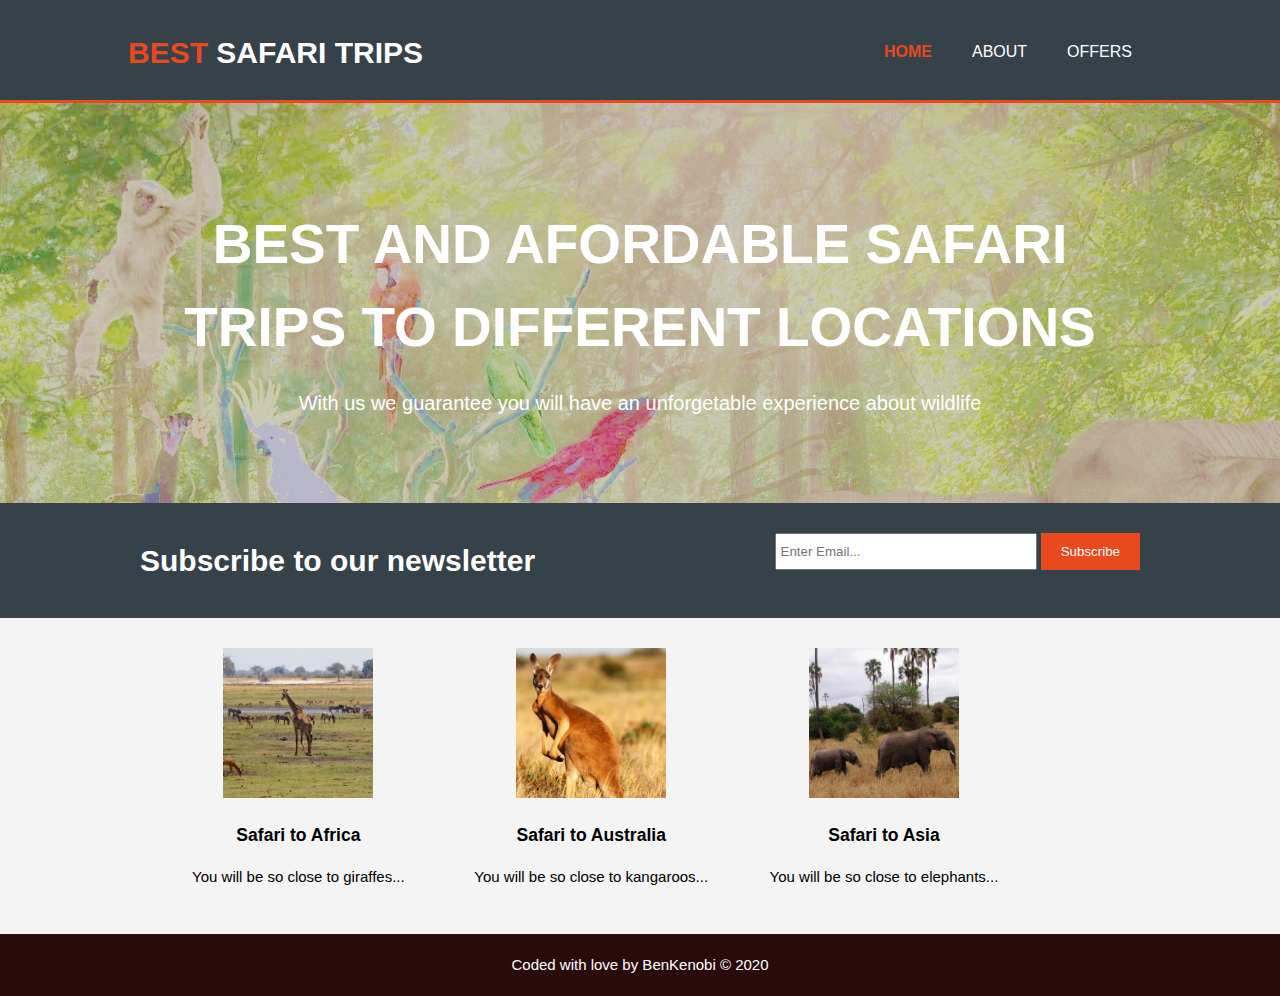
<file: index.html>
<!DOCTYPE html>
<html lang="en">
<head>
    <meta charset="UTF-8">
    <meta name="viewport" content="width=device-width, initial-scale=1.0">
    <meta http-equiv="X-UA-Compatible" content="ie=edge">
    <title>Best Safari Trips</title>
    <link rel="stylesheet" href="style.css">
</head>
<body>
    <header>
        <div class="container">
            <div id="branding">
                <h1><span class="different">Best</span> Safari Trips</h1>
            </div>
            <nav>
                <ul>
                    <li class="different2"><a href="index.html">Home</a></li>
                    <li><a href="about.html">About</a></li>
                    <li><a href="offers.html">Offers</a></li>
                </ul>
            </nav>
        </div>
    </header>

    <section id="showcase"> 
        <div class="container">
            <h1>Best and Afordable Safari Trips to Different Locations</h1>
            <p>With us we guarantee you will have an unforgetable experience about wildlife</p>
        </div>
    </section>

    <section id="newsletter">
        <div class="container">
            <h1>Subscribe to our newsletter</h1>
            <form>
                <input type="email" placeholder="Enter Email...">
                <button type="submit" class="button_1">Subscribe</button>
            </form>
        </div>
    </section>

    <section id="boxes">
        <div class="container">
            <div class="box">
                <a href="https://www.tourradar.com/t/261#p=2_" target="_blank"><img src="giraffe.jpg">
                <h3>Safari to Africa</h3>
                <p>You will be so close to giraffes...</p></a>
            </div>
            <div class="box">
                <a href="https://www.tourradar.com/t/137154#p=3_" target="_blank"><img src="kangaroo.jpg">
                <h3>Safari to Australia</h3>
                <p>You will be so close to kangaroos...</p></a>
            </div>
            <div class="box">
                <a href="https://www.tourradar.com/t/3570#p=1_" target="_blank"><img src="elephant.jpg">
                <h3>Safari to Asia</h3>
                <p>You will be so close to elephants...</p></a>
            </div>
        </div>
    </section>

    <footer>
        <p>Coded with love by BenKenobi &copy; 2020</p>
    </footer>


    
</body>
</html>
</file>
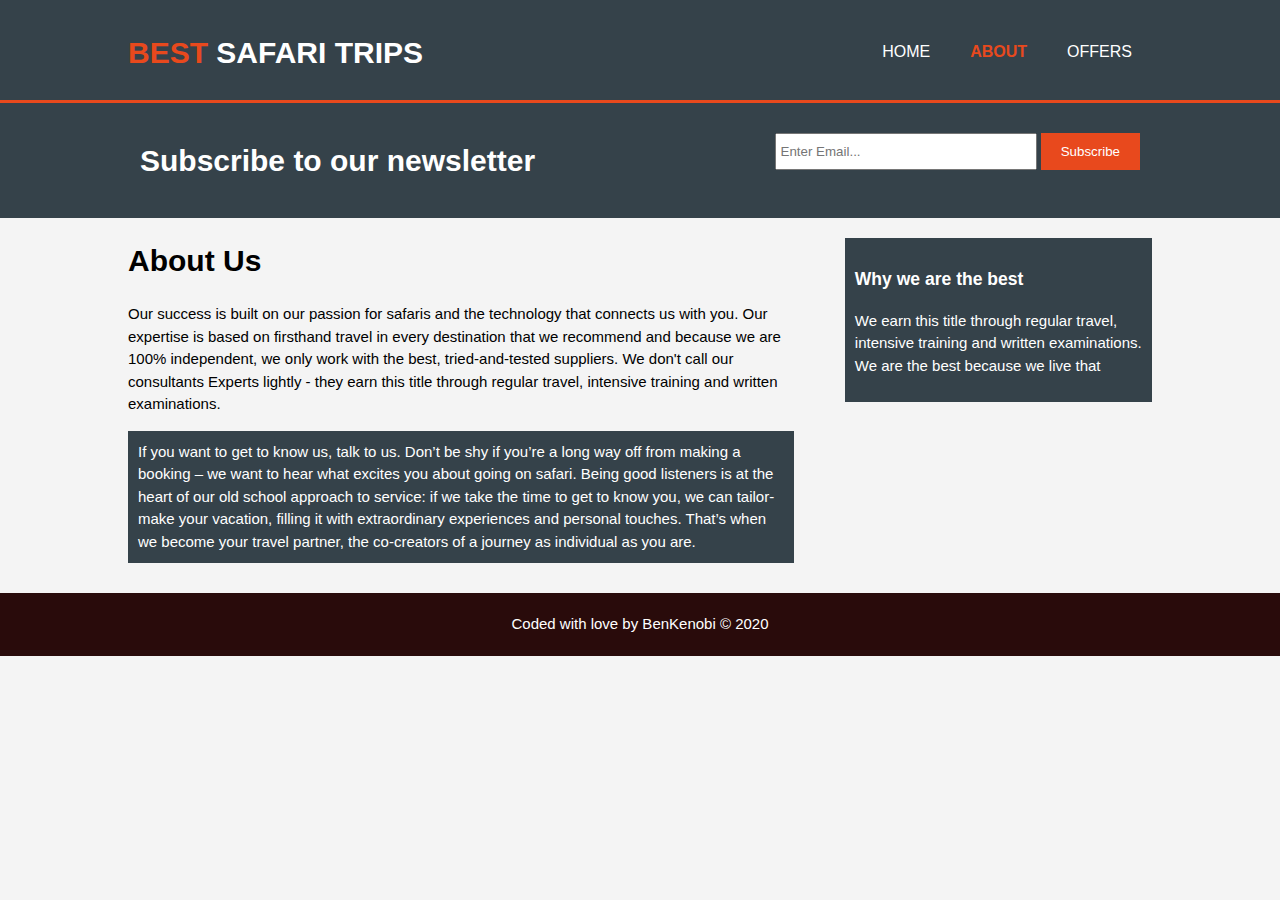
<file: about.html>
<!DOCTYPE html>
<html lang="en">
<head>
    <meta charset="UTF-8">
    <meta name="viewport" content="width=device-width, initial-scale=1.0">
    <meta http-equiv="X-UA-Compatible" content="ie=edge">
    <title>About</title>
    <link rel="stylesheet" href="style.css">
</head>
<body>
    <header>
        <div class="container">
            <div id="branding">
                <h1><span class="different">Best</span> Safari Trips</h1>
            </div>
            <nav>
                <ul>
                    <li><a href="index.html">Home</a></li>
                    <li class="different2"><a href="about.html">About</a></li>
                    <li><a href="offers.html">Offers</a></li>
                </ul>
            </nav>
        </div>
    </header>

    <section id="newsletter">
        <div class="container">
            <h1>Subscribe to our newsletter</h1>
            <form>
                <input type="email" placeholder="Enter Email...">
                <button type="submit" class="button_1">Subscribe</button>
            </form>
        </div>
    </section>

    <section id="main">
        <div class="container">
            <article id="headline">
                <h1 class="page-title">About Us</h1>
                    <p>Our success is built on our passion for safaris and the technology that connects us with you. 
                        Our expertise is based on firsthand travel in every destination that we recommend and because we are 100% 
                        independent, we only work with the best, tried-and-tested suppliers. We don't call our consultants
                        Experts lightly - they earn this title through regular travel, intensive training and written examinations.</p>
                       <p class="dark">If you want to get to know us, talk to us. Don’t be shy if you’re a long way off from making a 
                           booking – we want to hear what excites you about going on safari. Being good listeners is at the heart 
                           of our old school approach to service: if we take the time to get to know you, we can tailor-make your 
                           vacation, filling it with extraordinary experiences and personal touches. That’s when we become your travel 
                           partner, the co-creators of a journey as individual as you are.</p> 
            </article>

        <aside id="sidebar">
            <div class="dark">
            <h3>Why we are the best</h3>
            <p>We earn this title through regular travel, intensive training and written examinations. We are the best because we live that</p>
            </div>
        </aside> 
        </div>
    </section>

    <footer>
        <p>Coded with love by BenKenobi &copy; 2020</p>
    </footer>


    
</body>
</html>
</file>
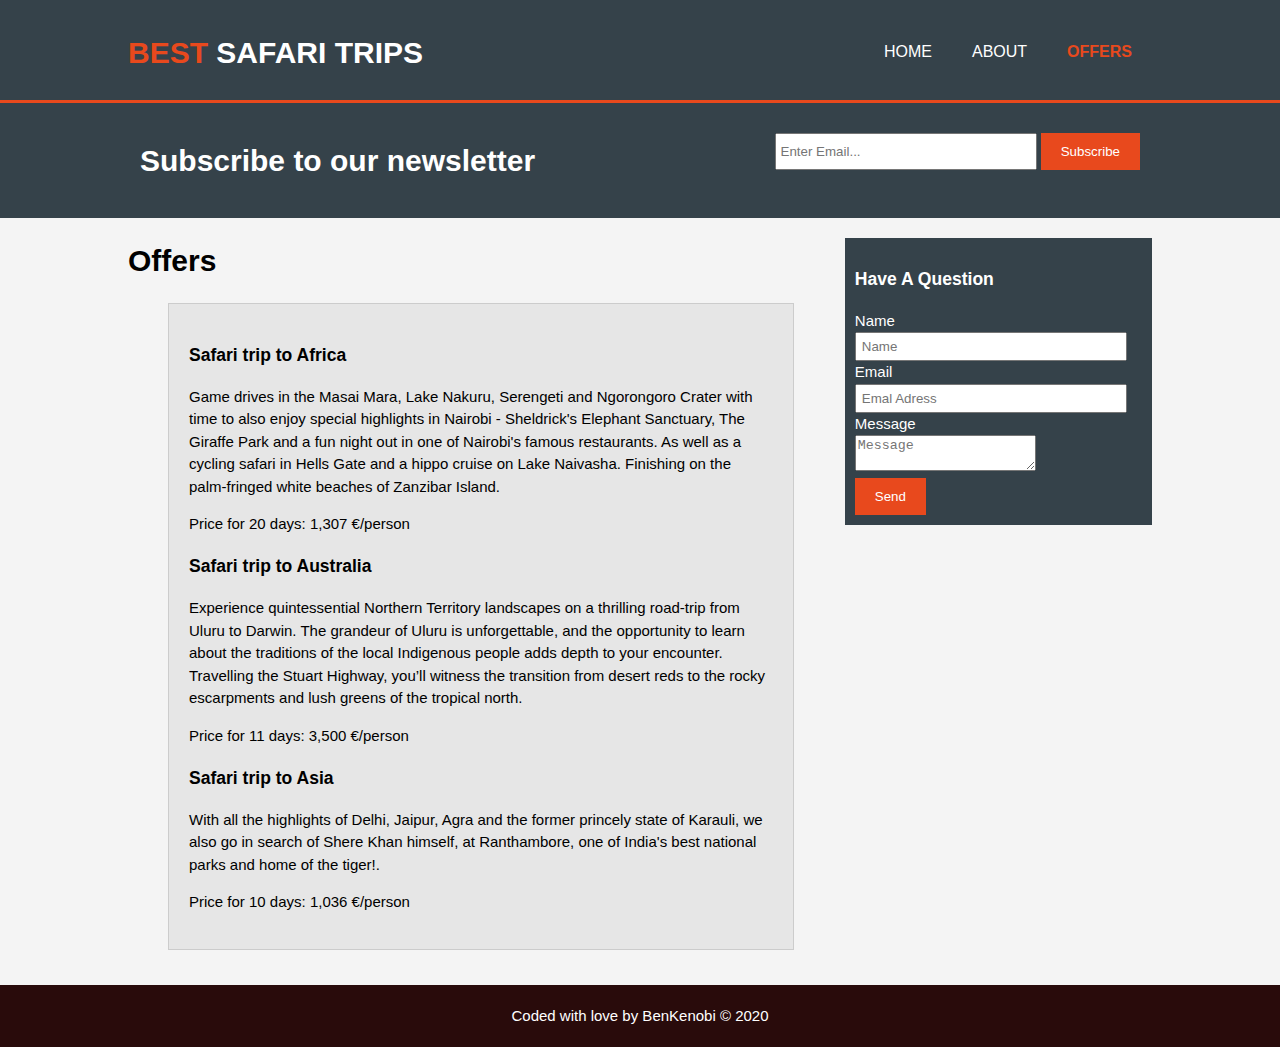
<file: offers.html>
<!DOCTYPE html>
<html lang="en">
<head>
    <meta charset="UTF-8">
    <meta name="viewport" content="width=device-width, initial-scale=1.0">
    <meta http-equiv="X-UA-Compatible" content="ie=edge">
    <title>Offers</title>
    <link rel="stylesheet" href="style.css">
</head>
<body>
    <header>
        <div class="container">
            <div id="branding">
                <h1><span class="different">Best</span> Safari Trips</h1>
            </div>
            <nav>
                <ul>
                    <li><a href="index.html">Home</a></li>
                    <li><a href="about.html">About</a></li>
                    <li class="different2"><a href="offers.html">Offers</a></li>
                </ul>
            </nav>
        </div>
    </header>

    <section id="newsletter">
        <div class="container">
            <h1>Subscribe to our newsletter</h1>
            <form>
                <input type="email" placeholder="Enter Email...">
                <button type="submit" class="button_1">Subscribe</button>
            </form>
        </div>
    </section>

    <section id="main">
        <div class="container">
            <article id="headline">
                <h1 class="page-title">Offers</h1>
                    <ul id="offers">
                        <li>
                            <h3>Safari trip to Africa</h3>
                            <p>Game drives in the Masai Mara, Lake Nakuru, Serengeti and Ngorongoro Crater with time 
                                to also enjoy special highlights in Nairobi - Sheldrick's Elephant Sanctuary, The Giraffe Park 
                                and a fun night out in one of Nairobi's famous restaurants. As well as a cycling safari in Hells Gate 
                                and a hippo cruise on Lake Naivasha. Finishing on the palm-fringed white beaches of Zanzibar Island.</p>
                                <p>Price for 20 days: 1,307 €/person</p>
                             <h3>Safari trip to Australia</h3>
                            <p>Experience quintessential Northern Territory landscapes on a thrilling road-trip from Uluru to Darwin. 
                                The grandeur of Uluru is unforgettable, and the opportunity to learn about the traditions of the local 
                                Indigenous people adds depth to your encounter. Travelling the Stuart Highway, you’ll witness the transition 
                                from desert reds to the rocky escarpments and lush greens of the tropical north.</p>
                                <p>Price for 11 days: 3,500 €/person</p>
                            <h3>Safari trip to Asia</h3>
                            <p>With all the highlights of Delhi, Jaipur, Agra and the former princely state of Karauli, we also go in search 
                                of Shere Khan himself, at Ranthambore, one of India's best national parks and home of the tiger!.</p>
                                <p>Price for 10 days: 1,036 €/person</p>
                        </li>
                    </ul>
            </article>

        <aside id="sidebar">
            <div class="dark">
            <h3>Have A Question</h3>
            <form class="question">
                <div>
                    <label>Name</label><br>
                    <input type="text" placeholder="Name">
                </div>
                <div>
                    <label>Email</label><br>
                    <input type="email" placeholder="Emal Adress">
                </div>
                <div>
                    <label>Message</label><br>
                    <textarea placeholder="Message"></textarea>
                </div>
                <button class="button_1" type="submit">Send</button>
            </form>
        </div>
        </aside> 
        </div>
    </section>

    <footer>
        <p>Coded with love by BenKenobi &copy; 2020</p>
    </footer>


    
</body>
</html>
</file>
<file: style.css>
body {
    font-family: Arial, Helvetica, sans-serif;
    font-size: 15px;
    line-height: 1.5;
    padding: 0px;
    margin: 0px;
    background-color: #f4f4f4;
}

.container {
    width: 80%;
    margin: auto;
    overflow: hidden;
}

.button_1 {
    height: 37px;
    background: #e8491d;
    border: none;
    padding-left: 20px;
    padding-right: 20px;
    color: #ffffff;
}

.dark {
    padding: 10px;
    background: #35424a;
    color: #ffffff;
    margin-top: 10px;
    margin-bottom: 10px;
}

header {
    background: #35424a;
    color: #ffffff;
    padding-top: 30px;
    min-height: 70px;
    border-bottom: #e8491d 3px solid;
}

header h1 {
    text-transform: uppercase;
}

header a {
    color: #ffffff;
    text-decoration: none;
    text-transform: uppercase;
    font-size: 16px;
}

header ul {
    margin: 0;
    padding-top: 0;
}

header li {
    float: left;
    display: inline;
    padding: 0px 20px 0px 20px;
    text-transform: uppercase;
}

header #branding {
    float: left;
}

header #branding h1 {
    margin: 0px;
}

header nav {
    float: right;
    margin-top: 10px;
}

header .different, header .different2 a {
    color: #e8491d;
    font-weight: bold;
}

header a:hover {
    color: #d8a8a8;
    font-weight: bold;
}

#showcase {
    min-height: 400px;
    background: url(main.jpg) no-repeat center -10px; /*prčiti backrogorun image, repeat center*/
    text-align: center;
    color: #ffffff;

}

#showcase h1 {
    margin-top: 100px;
    font-size: 55px;
    margin-bottom: 10px;
    text-transform: uppercase;
}

#showcase p {
    font-size: 20px;
}

#newsletter {
    padding: 15px;
    color: #ffffff;
    background: #35424a;
}

#newsletter h1 {
    float: left;
}

#newsletter form {
    float: right;
    margin-top: 15px;
}

#newsletter input {
    padding: 4px;
    height: 25px;
    width: 250px;
}

#boxes {
    margin: 30px;
    text-decoration: none;
}

.box:hover {
    transform: scale(1.1);
}

#boxes .box {
float: left;
text-align: center;
width: 30%;
box-sizing: border-box;
}

#boxes .box img {
    width: 150px;
}

section a {
    text-decoration: none;
    color: black;
}

aside#sidebar {
    float: right;
    width: 30%;
    margin-top: 10px;
}

aside#sidebar .question input, aside#sidebar .quote textarea {
    width: 90%;
    padding: 5px;
}

article#headline {
    float: left;
    width: 65%;
}

ul#offers li {
    list-style: none;
    padding: 20px;
    border: #cccccc solid 1px;
    margin-bottom: 5px;
    background: #e6e6e6;
}


footer {
    padding: 5px;
    margin-top: 20px;
    color: #ffffff;
    background-color: rgb(41, 11, 11);
    text-align: center;
}
</file>
